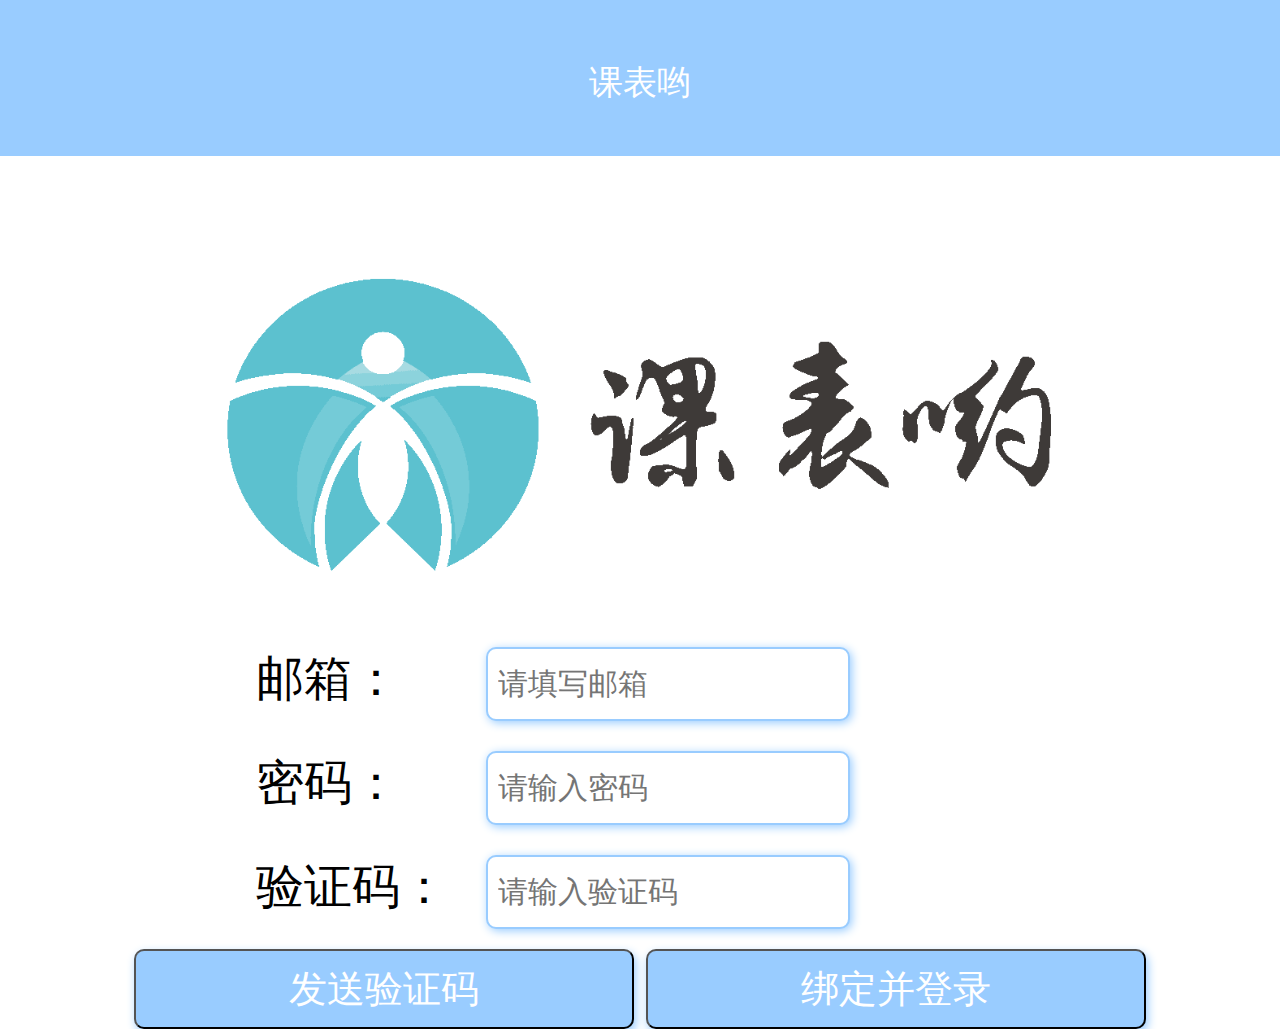
<file: mailBox.html>
<!DOCTYPE html>
<html lang="en">
<head>
    <meta charset="UTF-8">
    <title>课表哟 | 绑定邮箱</title>
    <link href="css/demo.css" rel="stylesheet">
</head>
<body>
 <div class="mailBx">
     <div class="demo_title">
         <label>课表哟</label>
     </div>
     <div class="logoImg">
        <img src="image/kebiaoyoLogo.png">
     </div>
     <form action="">
         <div class='userRegister'>
             <div>
                 <label>邮箱：</label>
                 <div class="userInfo">
                    <input type="text" name="email" placeholder='请填写邮箱'>
                 </div>
             </div>
             <div>
                <label>密码：</label>
                 <input type="password" name="password" placeholder="请输入密码">
             </div>
             <div>
                <label>验证码：</label>
                 <input type="text" name="code" placeholder="请输入验证码">
             </div>
         </div>
     </form>
    <div style="text-align: center">
        <button>发送验证码</button>
        <button onclick="javascript:history.back(1)">绑定并登录</button>
    </div>
 </div>
</body>
</html>
</file>
<file: css/demo.css>
*{
    margin: 0;
    padding: 0;
    list-style: none;
}

/* 选项卡图标 */
nav{
    height: 100px;
}

nav a{
    /*height: 100px;*/
    /*line-height: 55px;*/
    padding-right:55px;
}

/*.bottomIcon{*/
    /*padding-top: 125px*/
    /*padding-bottom: 100px;*/
    /*padding-top: 30px*/
    /*color: #ffff00;*/
/*}*/

.a{
    font-size: 30px; padding-left: 70px
}

/*标题*/
.demo_title{
    padding-top: 50px;
    padding-bottom: 50px;
    text-align: center;
    width: 100%;
    background-color: #99CCFF;
}
.demo_title label{
    font-size: 34px;
    color: white;
}
/*选项卡*/
.tab{
    width: 900px;
    height: 100%;
    margin: 10px;
    overflow: hidden;
}
.tab_title{
    font-size: 34px;
    height: 80px;
    position: relative;
}
.tab_title ul{
    width: 100%;
    padding-top: 10px;
    position: absolute;
}
.tab_title li{
    padding-top: 10px;
    float: left;
    width: 250px;
    height: 60px;
    text-align: center;
    overflow: hidden;
    margin-left: 4%;
}
.tab li a:link,.tab li a:visited{
    text-decoration: none;
    color: #000;
}
.tab_title li.selector{
    border-bottom: 7px solid #99CCFF;
}
/*选项卡内内容*/
.tab_content ul, .className{
    padding-top: 5%;
    padding-left: 6%;
    font-size: 40px;
}
.tab_content ul li{
    padding-top: 30px;
    padding-bottom: 30px;
}
.tab_content .content{
    padding-left: 10%;
}
.server_content span, .classContent{
    color: #6d6d72;
    padding-left: 7%;
    font-size: 32px;
}
.server_content, .classContent{
    color: #6d6d72;
    padding-left: 7%;
    font-size: 32px;
}

/*课程内容*/
.className label{
    font-size: 40px;
    padding-left: 5%;
}
.classContent{
    padding-top: 3%;
    padding-left: 11%;
    font-size: 30px
}
.classAdress, .classTime{
    padding-left: 35%;
}

/* 用户绑定邮箱 */
.mailBx{
    font-size: 48px;
}
.logoImg{
    text-align: center;
    margin-top: 100px;
    /*background-color: #4cd964;*/
}
.logoImg img{
    width: 900px;
    height: 350px
}
.userRegister{
    margin-left: 20%;
}
.userRegister label{
    position: absolute;
    padding-top: 30px;
}
.userRegister input{
    margin-top: 30px;
    margin-left: 230px;
    height: 70px;
    width: 350px;
    font-size: 30px;
    padding-left: 10px;
    border: 2px solid #99CCFF;
    border-radius: 10px;
    box-shadow: 2px 2px 10px #99CCFF;
}
button{
    margin-top: 20px;
    width: 500px;
    height: 80px;
    background-color: #99CCFF;
    color: #ffffff;
    font-size: 38px;
    border-radius: 10px;
    box-shadow: 2px 4px 10px #99CCFF;
}

/* 课表 */
/*日期*/
.days{
    font-size: 34px;
    padding-top: 35px;
    padding-left: 50px;
    margin-bottom: 30px;
}
.days label{
    margin-left: 50px;
}
.classNum{
    margin-left: 20px;
    position: absolute;
    padding-top: 30px;
    font-size: 32px
}
.classNum div{
    padding-top: 50px;
    padding-bottom: 50px;
}
.classCon{
    width: 100px;
    font-size: 34px;

    margin-top: 20px;
    text-align: center;
    line-height: 40px;
    color: white;
    border-radius: 20px;
}
</file>
